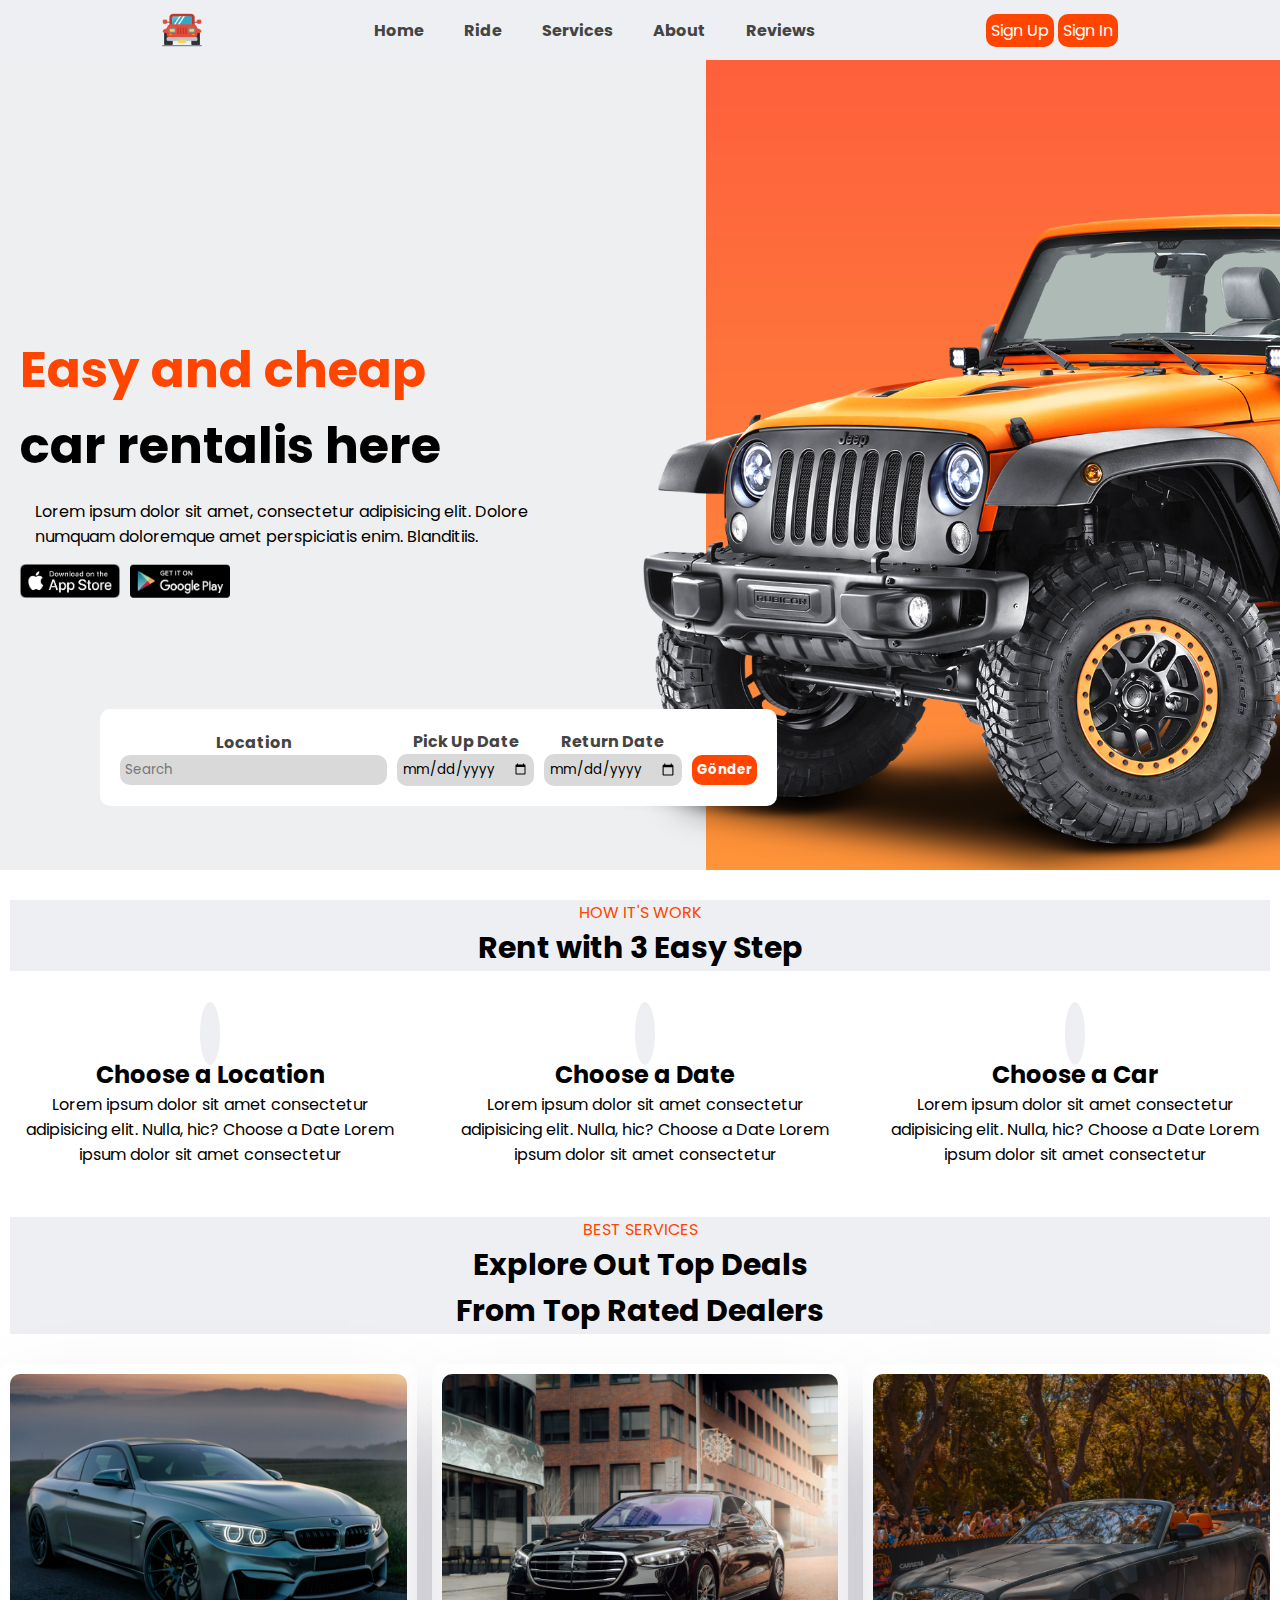
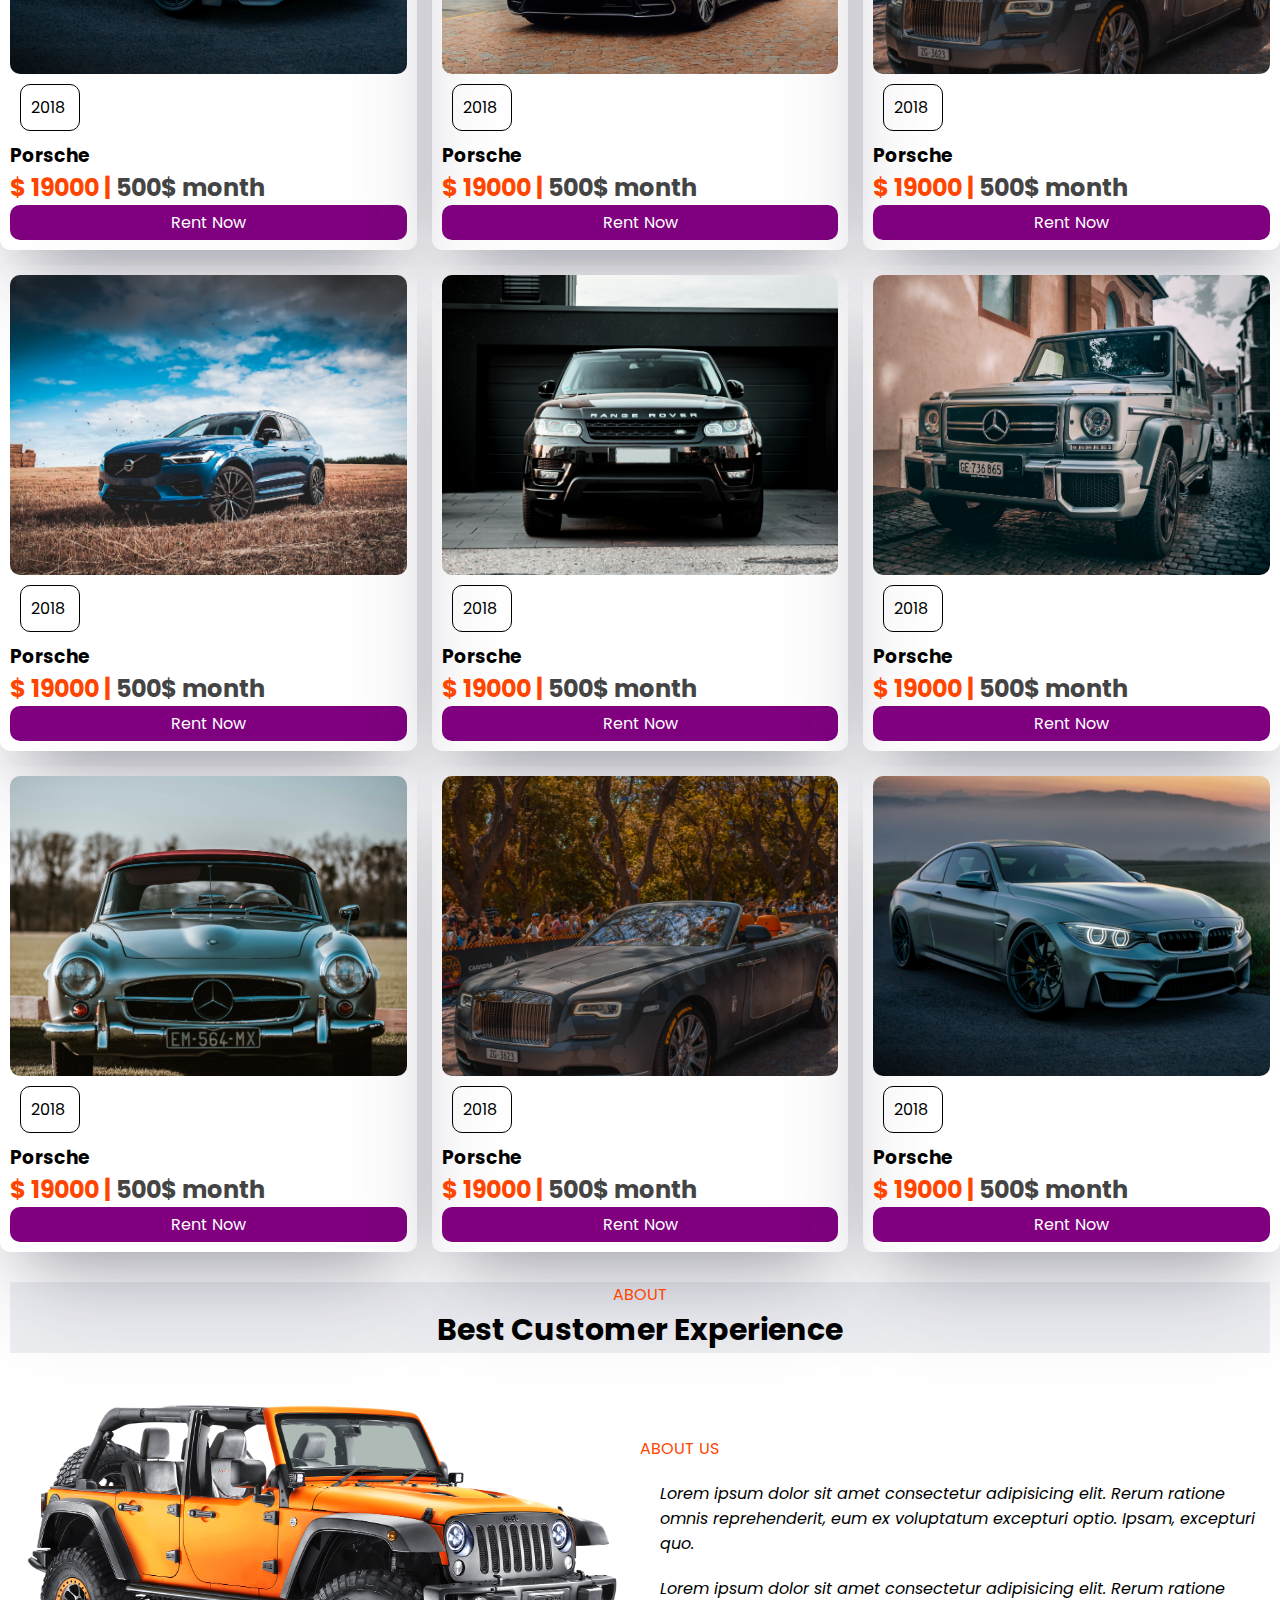
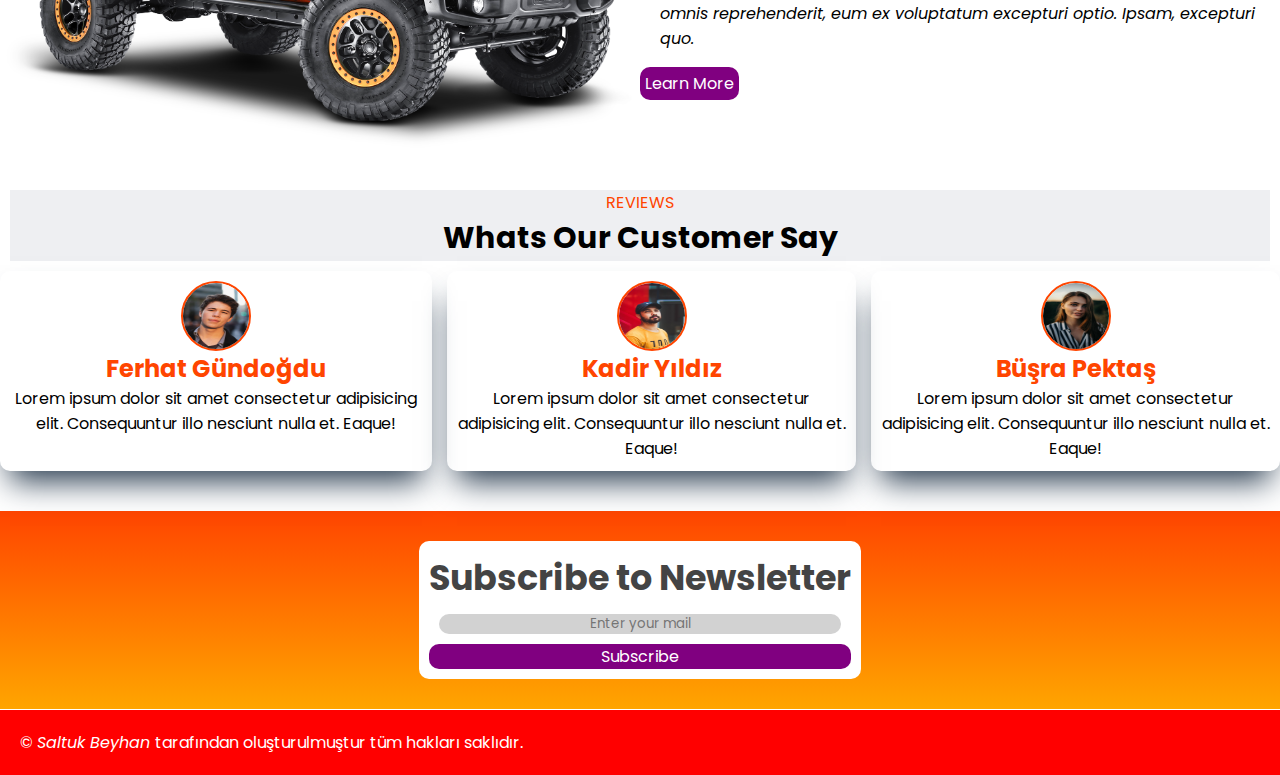
<file: index.html>
<!DOCTYPE html>
<html lang="en">

<head>
    <meta charset="UTF-8">
    <meta name="viewport" content="width=device-width, initial-scale=1.0">
    <title>Car Rental App</title>
    <link rel="stylesheet" href="style.css">
    <link rel="icon" href="images/jeep.png">
    <!-- Font Awesome CDN -->
    <link rel="stylesheet" href="https://cdnjs.cloudflare.com/ajax/libs/font-awesome/6.5.1/css/all.min.css"
        integrity="sha512-DTOQO9RWCH3ppGqcWaEA1BIZOC6xxalwEsw9c2QQeAIftl+Vegovlnee1c9QX4TctnWMn13TZye+giMm8e2LwA=="
        crossorigin="anonymous" referrerpolicy="no-referrer" />
</head>

<body>
    <!-- header -->
    <header>
        <img src="images/jeep.png" alt="">

        <ul class="navbar">
            <li><a href="">Home</a></li>
            <li><a href="">Ride</a></li>
            <li><a href="">Services</a></li>
            <li><a href="">About</a></li>
            <li><a href="">Reviews</a></li>
        </ul>

        <div class="header-btn">
            <a href="">Sign Up</a>
            <a href="">Sign In</a>
        </div>
    </header>

    <section class="home">
        <!-- metin alanı -->
        <div class="text">
            <h1><span>Easy and cheap</span> <br> car rentalis here </h1>
            <p>Lorem ipsum dolor sit amet, consectetur adipisicing elit. Dolore numquam doloremque amet perspiciatis enim. Blanditiis.</p>
            <!-- uygulama market logoları -->
            <div class="app-stores">
                <img src="images/ios.png" alt="">
                <img src="images/play.png" alt="">
            </div>
        </div>

        <!-- form alanı -->
        <div class="form-container">

            <form>

                <div class="input-box">
                    <span>Location</span>
                    <input  type="search" placeholder="Search">
                </div>

                <div class="input-box">
                    <span>Pick Up Date</span>
                    <input type="date" placeholder="Search">
                </div>

                <div class="input-box">
                    <span>Return Date</span>
                    <input type="date" placeholder="Search">
                </div>

                <div class="input-box">
                    <button>Gönder</button>
                </div>

            </form>

        </div>
    </section>

    <!--  ride -->
    <section>
        <div class="heading">
            <span>HOW IT'S WORK</span>
            <h1>Rent with 3 Easy Step</h1>
        </div>

        <div class="ride-container">

            <div class="box">
                <i class="fa-solid fa-location-dot"></i>
                <h2>Choose a Location</h2>
                <p>Lorem ipsum dolor sit amet consectetur adipisicing elit. Nulla, hic?
                    Choose a Date
                    Lorem ipsum dolor sit amet consectetur </p>
            </div>

            <div class="box">
                <i class="fa-regular fa-calendar-days"></i>
                <h2>Choose a Date</h2>
                <p>Lorem ipsum dolor sit amet consectetur adipisicing elit. Nulla, hic?
                    Choose a Date
                    Lorem ipsum dolor sit amet consectetur </p>
            </div>

            <div class="box">
                <i class="fa-solid fa-car"></i>
                <h2>Choose a Car</h2>
                <p>Lorem ipsum dolor sit amet consectetur adipisicing elit. Nulla, hic?
                    Choose a Date
                    Lorem ipsum dolor sit amet consectetur </p>
            </div>

        </div>
    </section>

    <!-- services -->

    <section class="services">
        <div class="heading">
            <span>BEST SERVICES</span>
            <h1>Explore Out Top Deals <br>
                From Top Rated Dealers</h1>
        </div>

        <div class="services-container">

            <div class="box">
                <div class="box-img">
                    <img src="images/car7.jpg" alt="">
                </div>
                <p>2018</p>
                <h3>Porsche</h3>
                <h2>$ 19000 | <span> 500$ month</span></h2>
                <a href="">Rent Now</a>
            </div>

            <div class="box">
                <div class="box-img">
                    <img src="images/car8.jpg" alt="">
                </div>
                <p>2018</p>
                <h3>Porsche</h3>
                <h2>$ 19000 | <span> 500$ month</span></h2>
                <a href="">Rent Now</a>
            </div>

            <div class="box">
                <div class="box-img">
                    <img src="images/car9.jpg" alt="">
                </div>
                <p>2018</p>
                <h3>Porsche</h3>
                <h2>$ 19000 | <span> 500$ month</span></h2>
                <a href="">Rent Now</a>
            </div>

            <div class="box">
                <div class="box-img">
                    <img src="images/car10.jpg" alt="">
                </div>
                <p>2018</p>
                <h3>Porsche</h3>
                <h2>$ 19000 | <span> 500$ month</span></h2>
                <a href="">Rent Now</a>
            </div>

            <div class="box">
                <div class="box-img">
                    <img src="images/car14.jpg" alt="">
                </div>
                <p>2018</p>
                <h3>Porsche</h3>
                <h2>$ 19000 | <span> 500$ month</span></h2>
                <a href="">Rent Now</a>
            </div>

            <div class="box">
                <div class="box-img">
                    <img src="images/car13.jpg" alt="">
                </div>
                <p>2018</p>
                <h3>Porsche</h3>
                <h2>$ 19000 | <span> 500$ month</span></h2>
                <a href="">Rent Now</a>
            </div>

            <div class="box">
                <div class="box-img">
                    <img src="images/car12.jpg" alt="">
                </div>
                <p>2018</p>
                <h3>Porsche</h3>
                <h2>$ 19000 | <span> 500$ month</span></h2>
                <a href="">Rent Now</a>
            </div>

            <div class="box">
                <div class="box-img">
                    <img src="images/car9.jpg" alt="">
                </div>
                <p>2018</p>
                <h3>Porsche</h3>
                <h2>$ 19000 | <span> 500$ month</span></h2>
                <a href="">Rent Now</a>
            </div>

            <div class="box">
                <div class="box-img">
                    <img src="images/car7.jpg" alt="">
                </div>
                <p>2018</p>
                <h3>Porsche</h3>
                <h2>$ 19000 | <span> 500$ month</span></h2>
                <a href="">Rent Now</a>
            </div>

        </div>
    </section>

    <!-- about -->
    <section class="about">
        <div class="heading">
            <span>ABOUT</span>
            <h1>Best Customer Experience</h1>
        </div>

        <div class="about-container">
            <div class="about-img">
                <img src="images/about.png" alt="">
            </div>
            <div class="about-text">
                <span>ABOUT US</span>
                <p>Lorem ipsum dolor sit amet consectetur adipisicing elit. Rerum ratione omnis reprehenderit, eum ex voluptatum excepturi optio. Ipsam, excepturi quo.</p>
                <p>Lorem ipsum dolor sit amet consectetur adipisicing elit. Rerum ratione omnis reprehenderit, eum ex voluptatum excepturi optio. Ipsam, excepturi quo.</p>
                <a href="">Learn More</a>
            </div>
        </div>
    </section>

    <!-- reviews -->
    <section class="reviews">
        <div class="heading">
            <span>REVIEWS</span>
            <h1>Whats Our Customer Say</h1>
        </div>

        <div class="reviews-container">
            
            <div class="box">
                <div class="rev-img">
                    <img src="images/rev1.jpg" alt="">
                </div>
                <h2>Ferhat Gündoğdu</h2>
                <div class="stars">
                    <i class="fa-solid fa-star"></i>
                    <i class="fa-solid fa-star"></i>
                    <i class="fa-solid fa-star"></i>
                    <i class="fa-solid fa-star"></i>
                    <i class="fa-solid fa-star"></i>
                    <i class="fa-solid fa-star"></i>
                    <i class="fa-solid fa-star"></i>
                    <i class="fa-solid fa-star"></i>
                    <i class="fa-solid fa-star"></i>
                    <i class="fa-solid fa-star"></i>
                </div>
                <p>Lorem ipsum dolor sit amet consectetur adipisicing elit. Consequuntur illo nesciunt nulla et. Eaque!</p>
            </div>

            <div class="box">
                <div class="rev-img">
                    <img src="images/rev2.jpg" alt="">
                </div>
                <h2>Kadir Yıldız</h2>
                <div class="stars">
                    <i class="fa-solid fa-star"></i>
                    <i class="fa-solid fa-star"></i>
                    <i class="fa-solid fa-star"></i>
                    <i class="fa-solid fa-star"></i>
                    <i class="fa-solid fa-star-half"></i>
                </div>
                <p>Lorem ipsum dolor sit amet consectetur adipisicing elit. Consequuntur illo nesciunt nulla et. Eaque!</p>
            </div>

            <div class="box">
                <div class="rev-img">
                    <img src="images/rev3.jpg" alt="">
                </div>
                <h2>Büşra Pektaş</h2>
                <div class="stars">
                    <i class="fa-solid fa-star"></i>
                    <i class="fa-solid fa-star"></i>
                    <i class="fa-solid fa-star"></i>
                    <i class="fa-solid fa-star"></i>
                    <i class="fa-solid fa-star"></i>
                </div>
                <p>Lorem ipsum dolor sit amet consectetur adipisicing elit. Consequuntur illo nesciunt nulla et. Eaque!</p>
            </div>

        </div>
    </section>

    <!-- newsletter -->
    <section class="newsletter">
        <div class="mail-box">
            <h2>Subscribe to Newsletter</h2>
            <input type="text" placeholder="Enter your mail">
            <a href="mail.html">Subscribe</a>
        </div>
    </section>

    <div class="copyright">
        <p>&#169; <a target="_blank" href="https://github.com/EyupSaltukB">Saltuk Beyhan </a>tarafından oluşturulmuştur tüm hakları saklıdır.</p>
        <div class="social">
            <i class="fa-brands fa-linkedin"></i>
            <i class="fa-brands fa-square-instagram"></i>
            <i class="fa-brands fa-pinterest"></i>
            <i class="fa-brands fa-x-twitter"></i>
        </div>
    </div>
</body>
</html>
</file>
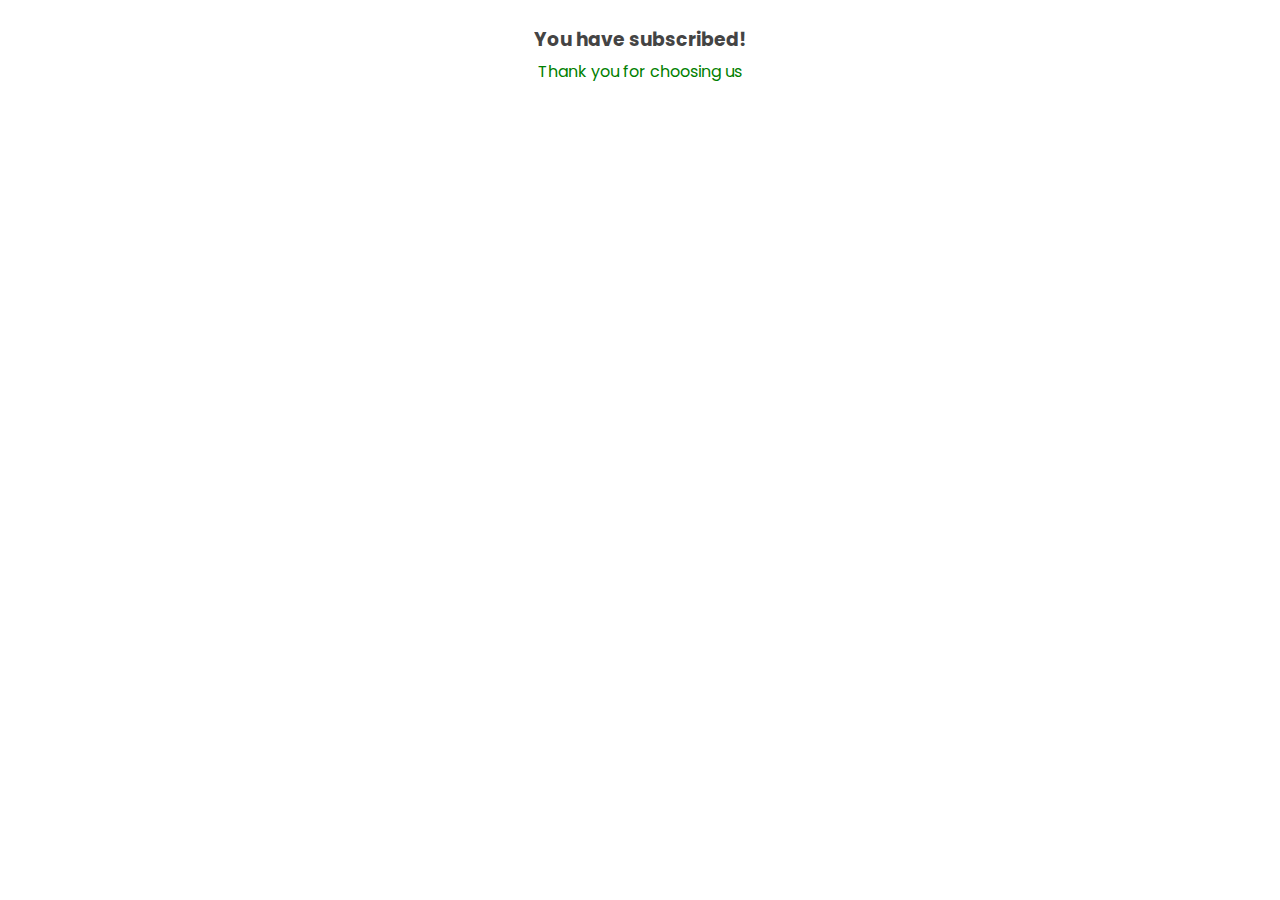
<file: mail.html>
<!DOCTYPE html>
<html lang="en">

<head>
    <meta charset="UTF-8">
    <meta name="viewport" content="width=device-width, initial-scale=1.0">
    <title>Document</title>
    <link rel="stylesheet" href="https://cdnjs.cloudflare.com/ajax/libs/font-awesome/6.5.1/css/all.min.css"
        integrity="sha512-DTOQO9RWCH3ppGqcWaEA1BIZOC6xxalwEsw9c2QQeAIftl+Vegovlnee1c9QX4TctnWMn13TZye+giMm8e2LwA=="
        crossorigin="anonymous" referrerpolicy="no-referrer" />
        <link rel="stylesheet" href="style.css">
</head>

<body>
    <div class="mail-box">
        <i class="fa-solid fa-circle-check"></i>
        <h3>You have subscribed!
        </h3>
        <span>Thank you for choosing us</span>
    </div>
</body>

</html>
</file>
<file: style.css>
/* Google Fonts */
@import url('https://fonts.googleapis.com/css2?family=Poppins:wght@200;300&display=swap');

*{
    margin: 0;
    padding: 0;
    box-sizing: border-box;
    font-family: 'Poppins', sans-serif;
}


/* Değişkenlerimiz */
:root{
    --main-color: orangered;
    --second-color : orange;
    --text-color : #444;
    --bg-color: #eeeff2;
}

header{
    display: flex;
    justify-content: space-evenly;
    align-items: center;
    background-color: var(--bg-color);
    padding: 10px;
}

header img{
    width: 40px;
}

.navbar{
    display: flex;
}

.navbar li{
    list-style-type: none;
}

.navbar a{
    padding: 10px 20px;
    text-decoration: none;
    font-weight: bold;
    color: var(--text-color);
}

.navbar a:hover{
    color: var(--main-color);
    transition: .5s;
}

.header-btn a{
    background-color: var(--main-color);
    color: #fff;
    padding: 5px;
    border-radius: 10px;
    text-decoration: none;
}

.header-btn a:hover{
    background-color: purple;
    transition: .5s;
}

/* home başlangıç */

.home{
    width: 100%;
    height: 90vh;
    background: url(images/Car\ Website\ –\ 1@2x.png);
    background-position: 50% 40%;
    display: grid;
    grid-template-columns: repeat(2, 1fr);
    align-items: center;
    position: relative;
}

.text{
    padding: 20px;
}

.text h1{
    font-size: 50px;
}

.text span{
    color: orangered;
}

.text p{
    margin: 15px;
}

.app-stores{
    display: flex;
    gap: 10px;
}

.app-stores img{
    width: 100px;
    cursor: pointer;
}

.form-container form{
    display: flex;
    align-items: center;
    background-color: #fff;
    gap: 10px;
    padding: 20px;
    border-radius: 10px;
    position: absolute;
    bottom: 4rem;
    left: 100px;
}

.input-box{
    display: flex;
    flex-direction: column;
    align-items: center;
}

.input-box span{
    font-weight: bold;
    color: var(--text-color);
}

.input-box input{
    padding: 5px;
    outline: none;
    border: none;
    background-color: rgba(128, 128, 128, 0.299);
    border-radius: 10px;
}

.input-box button{
    background-color: var(--main-color);
    color: #fff;
    padding: 5px;
    border: none;
    border-radius: 10px;
    margin-top: 25px;
    font-weight: bold;
}

.input-box button:hover{
    background-color: purple;
    cursor: pointer;
    transition: .5s;
    scale: 0.95;
}

/* ride */

.heading{
    text-align: center;
    margin: 10px;
    background-color: var(--bg-color);
    margin-top: 30px;
}

.heading h1{
    font-size: 30px;
}

.heading span{
    color: var(--main-color);
}

.ride-container{
    display: grid;
    grid-template-columns: repeat(3, auto);
    gap: 20px;
    margin-top: 20px;
}

.ride-container .box {
    text-align: center;
    padding: 20px;
}

.ride-container .box i {
    font-size: 30px;
    background-color: var(--bg-color);
    padding: 10px;
    border-radius: 50%;
    color: var(--main-color);
}

.ride-container .box i:hover{
    background-color: var(--main-color);
    color: #fff;
    transition: .5s;
    cursor: pointer;
}

.ride-container .box h2{
    font-weight: bold;
}

/* services */

.services-container{
    display: grid;
    grid-template-columns: repeat(auto-fit, minmax(350px, auto));
    gap: 15px;
    margin-top: 30px;
}

.services-container .box{
    padding: 10px;
    border-radius: 10px;
    box-shadow: rgba(50, 50, 93, 0.25) 0px 50px 100px -20px, rgba(0, 0, 0, 0.3) 0px 30px 60px -30px;

}

.services-container .box:hover{
    scale: 1.03;
    transition: .5s;
}

.services-container .box .box-img{
    width: 100%;
    height: 300px;
}

.services-container .box .box-img img{
    width: 100%;
    height: 100%;
    object-fit: cover;
    object-position: center;
    border-radius: 10px;
}

.services-container .box p{
    padding: 10px;
    border: 1px solid black;
    width: 60px;
    border-radius: 10px;
    margin: 10px;
}

.services-container .box h3{
    font-weight: bold;
}

.services-container .box h2{
    color: var(--main-color);
}

.services-container .box h2 span{
    color: var(--text-color);
}

.services-container .box a{
    background-color: purple;
    color: #fff;
    padding: 5px;
    border-radius: 10px;
    text-decoration: none;
    display: flex;
    justify-content: center;
}

.services-container .box a:hover{
    background-color: var(--main-color);
    transition: .5s;
}

/* about */

.about-container{
    display: grid;
    grid-template-columns: repeat(2, 1fr);
    margin-top: 20px;
    align-items: center;
}

.about-img img{
    width: 100%;
}

.about-text span{
    color: var(--main-color);
}

.about-text p{
    margin: 20px;
    font-style: italic;
}

.about-text a{
    background-color: purple;
    color: #fff;
    padding: 5px;
    text-decoration: none;
    border-radius: 10px;
}

.about-text a:hover{
    background-color: var(--main-color);
    transition: .5s;
}

/* reviews */

.reviews-container{
    display: grid;
    grid-template-columns: repeat(3, auto);
    gap: 15px;
}

.rev-img{
    width: 70px;
    height: 70px;
}

.rev-img img{
    width: 100%;
    height: 100%;
    border: 2px solid orangered;
    border-radius: 50%;
}

.reviews-container .box{
    display: flex;
    flex-direction: column;
    align-items: center;
    padding: 10px;
    text-align: center;
    box-shadow: rgb(38, 57, 77) 0px 20px 30px -10px;
    border-radius: 10px;
}

.reviews-container .box:hover{
    scale: 1.03;
}

.reviews-container .box h2{
    color: var(--main-color);
}

.reviews-container .box i{
    color: orange
}

/* newsletter */

.newsletter{
    background: linear-gradient(orangered, orange);
    margin-top: 40px;
    padding: 10px;
    display: flex;
    flex-direction: column;
    align-items: center;
}

.newsletter h2{
    color: var(--text-color);
    font-size: 35px;
}

.newsletter .mail-box{
    background-color: #fff;
    border-radius: 10px;
    padding: 10px;
    display: flex;
    flex-direction: column;
    text-align: center;
}

.newsletter .mail-box input{
    border: none;
    outline: none;
    text-align: center;
    margin: 10px;
    background-color: rgba(128, 128, 128, 0.352);
    border-radius: 10px;
}

.newsletter .mail-box a{
    background-color: purple;
    color: #fff;
    text-decoration: none;
    border-radius: 10px;
}

.newsletter .mail-box a:hover{
    scale: 1.03;
    transition: .5s;
    background: var(--main-color);
}

.copyright{
    display: flex;
    justify-content: space-between;
    align-items: center;
    background-color: red;
    color: #fff;
    border-top:  1px solid #fff;
    padding: 20px;
}

.copyright a{
    color: #fff;
    text-decoration: none;
    font-style: italic;
}

.social i{
    font-size: 20px;
    color: #444;
}

.social i:hover{
    color: #fff;
    cursor: pointer;
}

/* MEDIA */
@media (max-width: 650px){
    .header-btn{
        display: flex;
        gap: 10px;
        margin: 10px;
    }
    .form-container form{
        display: flex;
        flex-direction: column;
        opacity: 0.9;
        transition: .9s;
        margin-left: 200px;
    }
    header{
        display: flex;
        flex-direction: column;
    }
}


/* mail html */
.mail-box{
    display: flex;
    justify-content: center;
    flex-direction: column;
    text-align: center;
    height: 100%;
    margin: 20px;
}

.mail-box h3{
    color: var(--text-color);
    margin: 5px;
}

.mail-box span{
    color: green;
}

.mail-box i{
    color: green;
    font-size: 50px;
}
</file>
